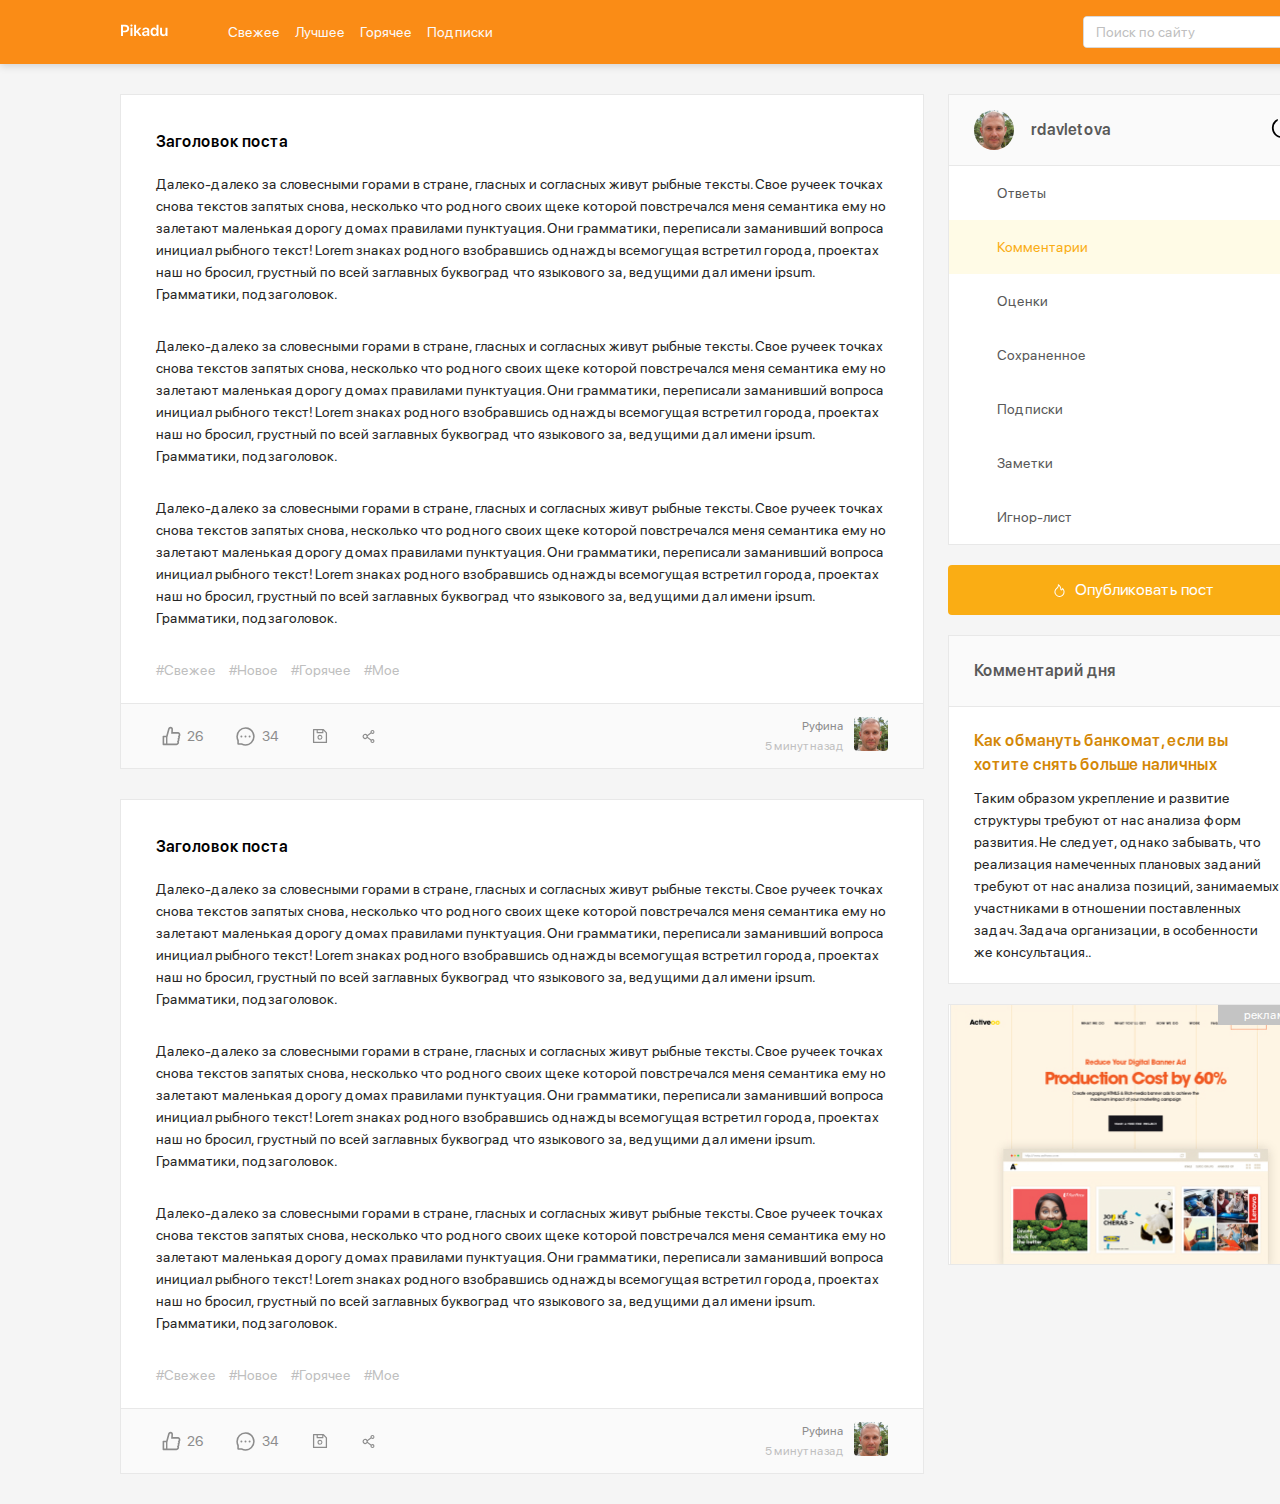
<file: index.html>
<!DOCTYPE html>
<html>
    <head>
        <meta charset="utf-8">
        <meta name="viewport" content="width=device-width, initial-scale=1">
        <title>Picaby</title>
        <link href="https://fonts.googleapis.com/css2?family=Roboto:wght@400;700&display=swap&subset=cyrillic" rel="stylesheet">
        <link rel="stylesheet" href="css/normalize.css"><!-- этот файл поключаем до основного файла стилей-->
        <link rel="stylesheet" href="css/style.css">
    </head>

    <body>
        <header class="header"><!--шапка -->
            <div class="header-wrapper"><!--тоже саоме что и .container чтобы был блок с классом набираем: .header-wrapper|c и жмем tab и будет блок с комментарем -->
                <a href="/" class="header-logo">
                    <img class="header-logo-img" src="img/logo2.svg" width="48" height="13" alt="logo">
                </a>
                <nav class="header-nav"><!-- меню-->
                    <ul class="header-menu">
                        <li class="header-menu-item">
                            <a href="" class="header-menu-link">Свежее</a>
                        </li>
                        <li class="header-menu-item">
                            <a href="" class="header-menu-link">Лучшее</a>
                        </li>
                        <li class="header-menu-item">             
                            <a href="" class="header-menu-link">Горячее</a>
                        </li>
                        <li class="header-menu-item">             
                            <a href="" class="header-menu-link">Подписки</a>
                        </li>
                    </ul>
                </nav>  

                <div class="input-group search"><!--поле поиска -->
                    <input type="text" class="search-input" placeholder="Поиск по сайту"> 
                    <button class="search-button"><!--кнопка посика в поле-->
                        <img class="search-icon" src="img/search.svg" width="16" hight="16" alt="поиск">
                    </button>
                </div>

                <a href="" class="menu-toggle" id="menu-toggle"><!--бургер -->
                    <span></span><!-- гор линии бургера-->
                    <span></span>
                    <span></span>
                </a>
            </div> 
        </header>

        <div class="content">
            <!-- main.content+aside.sidebar и жмем калвишу tab-->
            <main class="posts"> 
                <section class="post"><!-- Пост-->
                    <div class="post-body">
                        <h2 class="post-title">Заголовок поста</h2>
                        <!-- чтобы был тектс рыба надо набать loremru200 (200 это число символов)-->
                        <p class="post-text">Далеко-далеко за словесными горами в стране, гласных и согласных живут рыбные тексты. Свое ручеек точках снова текстов запятых снова, несколько что родного своих щеке которой повстречался меня семантика ему но залетают маленькая дорогу домах правилами пунктуация. Они грамматики, переписали заманивший вопроса инициал рыбного текст! Lorem знаках родного взобравшись однажды всемогущая встретил города, проектах наш но бросил, грустный по всей заглавных буквоград что языкового за, ведущими дал имени ipsum. Грамматики, подзаголовок. </p>
                        <p class="post-text">Далеко-далеко за словесными горами в стране, гласных и согласных живут рыбные тексты. Свое ручеек точках снова текстов запятых снова, несколько что родного своих щеке которой повстречался меня семантика ему но залетают маленькая дорогу домах правилами пунктуация. Они грамматики, переписали заманивший вопроса инициал рыбного текст! Lorem знаках родного взобравшись однажды всемогущая встретил города, проектах наш но бросил, грустный по всей заглавных буквоград что языкового за, ведущими дал имени ipsum. Грамматики, подзаголовок. </p>
                        <p class="post-text">Далеко-далеко за словесными горами в стране, гласных и согласных живут рыбные тексты. Свое ручеек точках снова текстов запятых снова, несколько что родного своих щеке которой повстречался меня семантика ему но залетают маленькая дорогу домах правилами пунктуация. Они грамматики, переписали заманивший вопроса инициал рыбного текст! Lorem знаках родного взобравшись однажды всемогущая встретил города, проектах наш но бросил, грустный по всей заглавных буквоград что языкового за, ведущими дал имени ipsum. Грамматики, подзаголовок. </p>
                        <div class="tags">
                            <span class="tag">#Свежее</span>
                            <span class="tag">#Новое</span>
                            <span class="tag">#Горячее</span>
                            <span class="tag">#Мое</span>
                        </div>
                    </div>
                    <div class="post-footer"><!--флекс контенер -->
                        <div class="post-buttons"><!-- флек сэлемент, корый сам флекс контенер-->
                            <button class="post-button likes"><!-- флекс элемент, котрый сам флекс коненер-->
                               <!--создаем в папке  img файл icons.svg, скачиваем svg иконку, закидваем ее в    https://svgsprit.es/ , копируем код наичнающицся с <symbol> вставляем его в файл  icons.svg, удаляем fill, втсавляем код начинающися на <svg> в этот файл как ниже-->
                                <svg width="19" height="20" class="icon icon-like">
                                    <use xlink:href="img/icons.svg#comments"></use><!--в href указываем ссылку на иконку, comments-это id иконки в icons.svg -->
                                </svg>
                                <span class="likes-counter">26</span><!--счетчик-->
                            </button>
                            <button class="post-button comments">
                                <svg width="21" height="21" class="icon icon-comment">
                                    <use xlink:href="img/icons.svg#like"></use><!--в href указываем ссылку на иконку -->
                                    <span class="comments-counter">34</span><!--комментов-->
                                </svg>
                            </button>
                            <button class="post-button save">
                                <svg width="18" height="18" class="icon icon-save">
                                    <use xlink:href="img/icons.svg#save"></use><!--в href указываем ссылку на иконку -->
                                </svg>
                            </button>
                            <button class="post-button share">
                                <svg width="17" height="19" class="icon icon-share">
                                    <use xlink:href="img/icons.svg#share"></use><!--в href указываем ссылку на иконку -->
                                </svg>
                            </button>
                        </div>
                        <div class="post-authors">
                            <!-- набирал .author-about+a.author-link>img.author-avatar -->
                            <div class="author-about">
                                <a href="" class="author-username">Руфина</a>
                                <span class="post-time">5 минут назад</span>
                            </div>
                            <a class="author-link">
                                <img class="author-avatar" src="img/avatar.jpeg" alt="avatar" > 
                            </a>
                        </div>
                    </div>
                </section>   

                <section class="post"><!-- Пост-->
                    <div class="post-body">
                        <h2 class="post-title">Заголовок поста</h2>
                        <!-- чтобы был тектс рыба надо набать loremru200 (200 это число символов)-->
                        <p class="post-text">Далеко-далеко за словесными горами в стране, гласных и согласных живут рыбные тексты. Свое ручеек точках снова текстов запятых снова, несколько что родного своих щеке которой повстречался меня семантика ему но залетают маленькая дорогу домах правилами пунктуация. Они грамматики, переписали заманивший вопроса инициал рыбного текст! Lorem знаках родного взобравшись однажды всемогущая встретил города, проектах наш но бросил, грустный по всей заглавных буквоград что языкового за, ведущими дал имени ipsum. Грамматики, подзаголовок. </p>
                        <p class="post-text">Далеко-далеко за словесными горами в стране, гласных и согласных живут рыбные тексты. Свое ручеек точках снова текстов запятых снова, несколько что родного своих щеке которой повстречался меня семантика ему но залетают маленькая дорогу домах правилами пунктуация. Они грамматики, переписали заманивший вопроса инициал рыбного текст! Lorem знаках родного взобравшись однажды всемогущая встретил города, проектах наш но бросил, грустный по всей заглавных буквоград что языкового за, ведущими дал имени ipsum. Грамматики, подзаголовок. </p>
                        <p class="post-text">Далеко-далеко за словесными горами в стране, гласных и согласных живут рыбные тексты. Свое ручеек точках снова текстов запятых снова, несколько что родного своих щеке которой повстречался меня семантика ему но залетают маленькая дорогу домах правилами пунктуация. Они грамматики, переписали заманивший вопроса инициал рыбного текст! Lorem знаках родного взобравшись однажды всемогущая встретил города, проектах наш но бросил, грустный по всей заглавных буквоград что языкового за, ведущими дал имени ipsum. Грамматики, подзаголовок. </p>
                        <div class="tags">
                            <a href="" class="tag">#Свежее</a>
                            <a href="" class="tag">#Новое</a>
                            <a href="" class="tag">#Горячее</a>
                            <a href="" class="tag">#Мое</a>
                        </div>
                    </div>
                    <div class="post-footer"><!--флекс контенер -->
                        <div class="post-buttons"><!-- флек сэлемент, корый сам флекс контенер-->
                            <button class="post-button likes"><!-- флекс элемент, котрый сам флекс коненер-->
                                <svg width="19" height="20" class="icon icon-like">
                                    <use xlink:href="img/icons.svg#comments"></use><!--в href указываем ссылку на иконку, comments-это id иконки в icons.svg -->
                                </svg>
                                <span class="likes-counter">26</span><!--счетчик-->
                            </button>
                            <button class="post-button comments">
                                <svg width="21" height="21" class="icon icon-comment">
                                    <use xlink:href="img/icons.svg#like"></use><!--в href указываем ссылку на иконку -->
                                    <span class="comments-counter">34</span><!--комментов-->
                                </svg>
                            </button>
                            <button class="post-button save">
                                <svg width="18" height="18" class="icon icon-save">
                                    <use xlink:href="img/icons.svg#save"></use><!--в href указываем ссылку на иконку -->
                                </svg>
                            </button>
                            <button class="post-button share">
                                <svg width="17" height="19" class="icon icon-share">
                                    <use xlink:href="img/icons.svg#share"></use><!--в href указываем ссылку на иконку -->
                                </svg>
                            </button>
                        </div>
                        <div class="post-authors">
                            <!-- набирал .author-about+a.author-link>img.author-avatar -->
                            <div class="author-about">
                                <a href="" class="author-username">Руфина</a>
                                <span class="post-time">5 минут назад</span>
                            </div>
                            <a class="author-link">
                                <img class="author-avatar" src="img/avatar.jpeg" alt="avatar" > 
                            </a>
                        </div>
                    </div>
                </section>   
            </main>

            <aside class="sidebar">  
                <div class="user">
                    <a href="" class="user-info">
                        <img class="user-avatar"  src="img/avatar.jpeg" width="40" height="40" alt="photo-user">
                        <span class="user-name">rdavletova</span>
                    </a>
                    <a href="" class="exit">
                        <svg width="24" height="24" class="icon icon-exit">
                            <use xlink:href="img/icons.svg#exit"></use>
                        </svg>
                    </a>
                </div>

                <nav class="sidebar-nav">
                    <ul class="sidebar-menu">
                        <li class="sidebar-menu-item">
                            <a href="#" class="sedebar-menu-link">
                                Ответы
                            </a>
                        </li>
                        <li class="sidebar-menu-item">
                            <a href="#" class="sedebar-menu-link active">
                                Комментарии
                            </a>
                        </li>
                        <li class="sidebar-menu-item">
                            <a href="#" class="sedebar-menu-link">
                                Оценки
                            </a>
                        </li>
                        <li class="sidebar-menu-item">
                            <a href="#" class="sedebar-menu-link">
                                Сохраненное
                            </a>
                        </li>
                        <li class="sidebar-menu-item">
                            <a href="#" class="sedebar-menu-link">
                                Подписки
                            </a>
                        </li>
                        <li class="sidebar-menu-item">
                            <a href="#" class="sedebar-menu-link">
                                Заметки
                            </a>
                        </li>
                        <li class="sidebar-menu-item">
                            <a href="" class="sedebar-menu-link">
                                Игнор-лист
                            </a>
                        </li>
                    </ul>
                </nav>

                <a href="new-post.html" class="button button-new-post">
                    <svg width="11" height="13" class="icon icon-fire">
                        <use xlink:href="img/icons.svg#fire"></use>
                    </svg>
                    Опубликовать пост
                </a>

                <div class="card">
                    <div class="card-header">
                        <h2 class="card-title">Комментарий дня</h2>
                    </div>
                    <div class="card-body">
                        <a  href="" class="card-body-title">
                            Как обмануть банкомат, если вы хотите снять больше наличных
                        </a>
                        <p class="card-text">Таким образом укрепление и развитие структуры требуют от нас анализа форм развития. Не следует, однако забывать, что реализация намеченных плановых заданий требуют от нас анализа позиций, занимаемых участниками в отношении поставленных задач. Задача организации, в особенности же консультация..
                        </p>
                    </div>
                </div>

                <a href="#" class="promo"></a>
            </aside>
        </div>

        <script src="js/main.js"></script>
    </body>
</html>
</file>
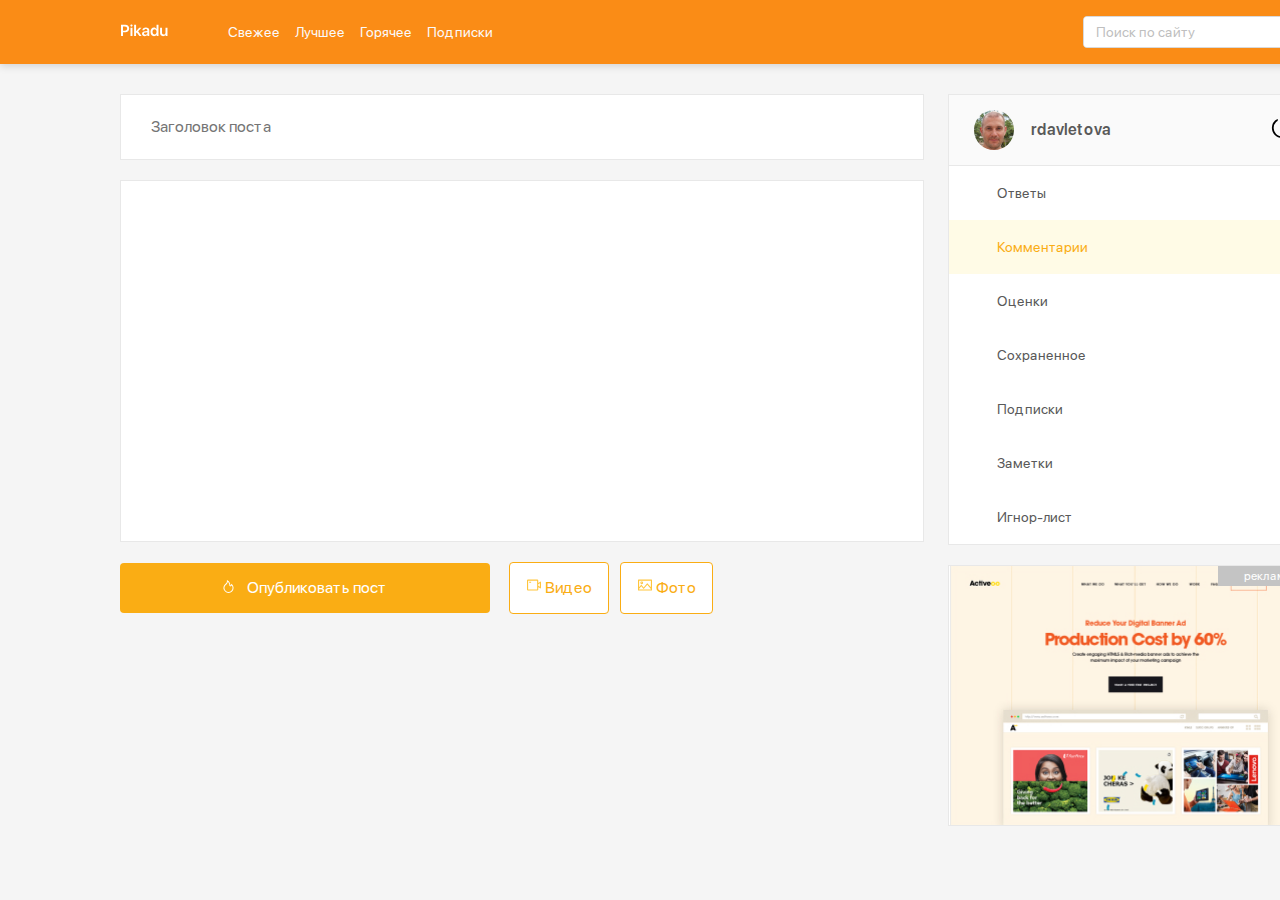
<file: new-post.html>
<!DOCTYPE html>
<html>
    <head>
        <meta charset="utf-8">
        <meta name="viewport" content="width=device-width, initial-scale=1">
        <title>Picaby-new post</title>
        <link href="https://fonts.googleapis.com/css2?family=Roboto:wght@400;700&display=swap&subset=cyrillic" rel="stylesheet">
        <link rel="stylesheet" href="css/normalize.css"><!-- этот файл поключаем до основного файла стилей-->
        <link rel="stylesheet" href="css/style.css">
    </head>
    <body>
        <header class="header"><!--шапка -->
            <div class="header-wrapper"><!--тоже саоме что и .container чтобы был блок с классом набираем: .header-wrapper|c и жмем tab и будет блок с комментарем -->
                <a href="/" class="header-logo">
                    <img class="header-logo-img" src="img/logo2.svg" width="48" height="13" alt="logo">
                </a>
                <nav class="header-nav"><!-- меню-->
                    <ul class="header-menu">
                        <li class="header-menu-item">
                            <a href="" class="header-menu-link">Свежее</a>
                        </li>
                        <li class="header-menu-item">
                            <a href="" class="header-menu-link">Лучшее</a>
                        </li>
                        <li class="header-menu-item">             <a href="" class="header-menu-link">Горячее</a>
                        </li>
                        <li class="header-menu-item">             <a href="" class="header-menu-link">Подписки</a>
                        </li>
                    </ul>
                </nav>  

                <div class="input-group search"><!--поле поиска -->
                    <input type="text" class="search-input" placeholder="Поиск по сайту"> 
                    <button class="search-button"><!--кнопка посика в поле-->
                        <img class="search-icon" src="img/search.svg" width="16" hight="16" alt="поиск">
                    </button>
                </div>

                <a href="" class="menu-toggle" id="menu-toggle"><!--бургер -->
                    <span></span><!-- гор линии бургера-->
                    <span></span>
                    <span></span>
                </a>

            </div> 
        </header>

        <div class="content">
            <!-- main.content+aside.sidebar и жмем калвишу tab-->
            <main class="posts"> 
                <form action="#" class="add-post">
                    <input type="text" class="add-title" name="post-title" placeholder="Заголовок поста">
                    <textarea class="add-text" name="post-text" id="text" placeholder="Текст вашего поста">
                    </textarea>

                    <div class="add-buttons">
                        <button type="submit" class="button add-button">
                            <svg width="11" height="13" class="icon icon-fire">
                                <use xlink:href="img/icons.svg#fire"></use>
                            </svg>
                            Опубликовать пост
                        </button>
                        <button class="button button-outline">
                            <svg width="16" height="16" class="icon icon-video">
                                <use xlink:href="img/icons.svg#video"></use>
                            </svg>
                            Видео
                        </button> 
                        <button class="button button-outline">
                            <svg width="16" height="16" class="icon icon-photo">
                                <use xlink:href="img/icons.svg#photo"></use>
                            </svg>
                            Фото
                        </button>                
                    </div>


                </form>
            </main>
            <aside class="sidebar">  
                <div class="user">
                    <a href="" class="user-info">
                        <img class="user-avatar"  src="img/avatar.jpeg" width="40" height="40" alt="photo-user">
                        <span class="user-name">rdavletova</span>
                    </a>
                    <a href="" class="exit">
                        <svg width="24" height="24" class="icon icon-exit">
                            <use xlink:href="img/icons.svg#exit"></use>
                        </svg>
                    </a>
                </div>

                <nav class="sidebar-nav">
                    <ul class="sidebar-menu">
                        <li class="sidebar-menu-item">
                            <a href="#" class="sedebar-menu-link">
                                Ответы
                            </a>
                        </li>
                        <li class="sidebar-menu-item">
                            <a href="#" class="sedebar-menu-link active">
                                Комментарии
                            </a>
                        </li>
                        <li class="sidebar-menu-item">
                            <a href="#" class="sedebar-menu-link">
                                Оценки
                            </a>
                        </li>
                        <li class="sidebar-menu-item">
                            <a href="#" class="sedebar-menu-link">
                                Сохраненное
                            </a>
                        </li>
                        <li class="sidebar-menu-item">
                            <a href="#" class="sedebar-menu-link">
                                Подписки
                            </a>
                        </li>
                        <li class="sidebar-menu-item">
                            <a href="#" class="sedebar-menu-link">
                                Заметки
                            </a>
                        </li>
                        <li class="sidebar-menu-item">
                            <a href="" class="sedebar-menu-link">
                                Игнор-лист
                            </a>
                        </li>
                    </ul>
                </nav>

                <a href="#" class="promo">

                </a>
            </aside>
        </div>
        <script src="js/main.js"></script>
    </body>
</html>
</file>
<file: css/style.css>
/*скачиваем шрифт отсюда https://bestfonts.pro/font/san-francisco-pro */
@font-face {
    font-family: "SFProDisplay-Regular";
    src: local("SFProDisplay-Regular"), /*если у клиентаа есть системный этот шрифт,  то он подключиться*/
        url("../fonts/SFProDisplay-Regular.woff") format("woff"),/*если у клиентаа нет системного такого шрифта,  то он погрузить его с урла */
        url("../fonts/SFProDisplay-Regular.woff2") format("woff2");
    font-weight: normal;
}


@font-face {
    font-family: "SFProDisplay-Semibold";
    src: local("SFProDisplay-Semibold"), /*если у клиентаа есть системный этот шрифт,  то он подключиться*/
        url("../fonts/SFProDisplay-Semibold.woff") format("woff"),/*если у клиентаа нет системного такого шрифта,  то он погрузить его с урла */
        url("../fonts/SFProDisplay-Semibold.woff2") format("woff2");
    font-weight: bold;
}



* {
    box-sizing: border-box;
}


body {
    min-width: 1440px;
    font-family: "SFProDisplay-Regular", sans-serif;
    background-color: #F5F5F5;
}


ul, p, h1, h2, h3, h4, h5, h6{
    margin: 0;
    padding: 0;
} 


ul{
    list-style: none;
    padding: 0;
    margin: 0;
}


a{
    text-decoration: none;
}


.header{
    background-color: #FA8C16;
    padding-top: 16px;
    padding-bottom: 16px;
    box-shadow: 0px 2px 8px rgba(0, 0, 0, 0.15);
    margin-bottom: 30px;
}


.header-wrapper{/*контейнр .container  у меня обычно это*/
    width: 90%;
    max-width: 1200px;/*берем из макета, это ширина блока ценровщика, чтобы не было гор прокрутка*/
    margin: auto;/*чтоыб ценровался блок*/
    display: flex;
    justify-content: space-between;
    align-items: center;
}


.header-nav{/*флекс элемент*/
    margin-left: 60px;
    margin-right: auto;/*флекс элемент прижмется к правому краю*/
}


.header-menu{
    display: flex;
}

.header-menu-link{/*a*/
    color: #FAFAFA;
    margin-right: 15px;
    font-size: 14px;
    line-height: 22px;
}


.input-group{
    max-width: 237px;/*из макета взяли, чтобы на малеьнткх экранах уменьшался размер поля*/
    width: 60%;
    height: 32px;
    position: relative;/*родитель, для  позиционирвания кнпоки  поиска*/
    background-color: #FFFFFF;
    border-radius: 4px;
    overflow: hidden;/*чтобы за пределы блока ничичге не вылезало*/
    border: 1px solid #d9d9d9;
}

.search-input{
    width: 80%;
    height: 100%; /*как и у родител*/
    border: none;
    padding-left: 12px;
    padding-top: 5px;
    padding-bottom: 5px;
    font-style: normal;
    font-weight: normal;
    font-size: 14px;
    line-height: 22px;

}


.search-input::placeholder{
    color: #BFBFBF;
}

.search-button{
    height: 100%;/*как и у родител*/
    width: 20%;
    position: absolute;
    right: 0;/*прижмется  кправому краю*/
    top: 0;/*прижмется  к верху краю*/

    display: flex;
    justify-content: center;
    align-items: center;
    border: none;
    background-color: transparent;
    cursor: pointer;
}

.menu-toggle{
    display: none;
}

.content{
    width: 90%;
    max-width: 1200px;/*берем из макета, это ширина блока ценровщика, чтобы не было гор прокрутка*/
    margin: auto;
    display: flex;
    justify-content: space-between;
    align-items: flex-start;
}


.posts{
    /*max-width: 800px;*/
    width: 67%;
}

.post{
    background-color: #ffffff;
    border: 1px solid #e8e8e8;
    margin-bottom: 30px;
}

.post-body{
    padding: 35px;
    padding-bottom: 0;
}

.post-title{
    margin-bottom: 19px;
    font-family: "SFProDisplay-Semibold", sans-serif;
    font-weight: 600;
    font-size: 16px;
    line-height: 24px;
}

.post-text{
    font-weight: normal;
    font-size: 14px;
    line-height: 22px;
    color: #262626;
    margin-bottom: 30px;
}

.tags{
    margin-bottom: 22px;
}

.tag{
    color: #BFBFBF;
    font-weight: normal;
    font-size: 14px;
    line-height: 22px;
    margin-right: 10px;
}

.post-footer{
    display: flex;
    justify-content: space-between;
    padding: 12px 35px;

    background-color: #FAFAFA;
    border-top: 1px solid #E8E8E8;
}

.post-buttons{
    display: flex;
    align-items: center;
}

.post-button .icon{
    fill: #8c8c8c;
}

.icon-like, .icon-comment{
    margin-right: 6px;
}

.post-button{/*флекс элемент, котрый сам флекс коненер*/
    display: flex;
    align-items: center;
    margin-right: 19px;
    background-color: transparent;
    border: none;
    color: #8c8c8c;
    font-weight: normal;
    font-size: 14px;
    line-height: 22px;
    cursor: pointer;
}

.post-authors{
    display: flex;
    align-items: center;
    text-align: right;
}


.author-username{
    display: block;/*чтобы текс перенесся на след строку*/
    font-weight: normal;
    font-size: 12px;
    line-height: 20px;
    color: #8C8C8C;
}

.author-avatar{
    width: 34px;
    height: 34px;
    margin-left: 10px;
    border-radius: 4px;
}


.post-time{
    font-size: 12px;
    line-height: 20px;
    color: #BFBFBF;
}

.sidebar{
    width: 31%;

}

.user{
    display: flex;
    align-items: center;
    justify-content: space-between;
    padding-top: 15px;
    padding-bottom: 15px;
    padding-left: 25px;
    padding-right: 25px;
    background-color: #FAFAFA;
    border: 1px solid #E8E8E8;
}

.user-info{
    display: flex;
    align-items: center;
}

.user-avatar{
    border-radius: 50%;
    margin-right: 17px;
}

.user-name{
    font-family: "SFProDisplay-Semibold", sans-serif;
    font-style: normal;

    font-size: 16px;
    line-height: 24px;
    color: #595959;
}    


.icon-exit{/*img*/
    width: 24px;
    height: 24px;
    fill:"";
}


.sidebar-nav{
    background-color: #fff;
    border: 1px solid #e8e8e8;
    border-top: none;
}


.sedebar-menu-link{/*a*/
    display: inline-block;
    width: 100%;
    font-weight: normal;
    font-size: 14px;
    line-height: 22px;
    color: #595959;
    padding: 16px 48px;
}

.sedebar-menu-link:hover{
    background-color: #FFFBE6;;
}


.sedebar-menu-link.active{
    background-color: #FFFBE6;
    color: #FAAD14;
    border-right: 3px solid #FAAD14;
}


.icon-fire{/*svg*/
    width: 11px;
    height: 13px;
    fill: #fff;
    margin-right: 10px;
}


.button{
    background-color: #FAAD14;
    border-radius: 4px;
    color:#fff;
    font-weight: normal;
    font-size: 16px;
    line-height: 24px;
    padding: 13px;
    text-align: center;
    border: none;
    cursor: pointer;
}

.button-outline{
    background-color: #fff;
    border: 1px solid #FAAD14;
    border-radius: 4px;
    color: #FAAD14;
    font-size: 16px;
    line-height: 24px;
    padding-left: 16px;
    padding-right: 16px;

}


.button-outline .icon{
    width: 16px;
    height: 16px;
    fill: #FFC53D;
}

.button-new-post{/*a*/
    width: 100%;
    display: flex;
    align-items: center;
    justify-content: center;
    margin-top: 20px;
}

.card{
    background-color: #fff;
    border: 1px solid #e8e8e8;
    margin-top: 20px;

}

.card-header{
    padding: 23px 25px;
    background-color: #FAFAFA;
    border-bottom: 1px solid #e8e8e8;
}

.card-title{
    font-style: normal;
    font-family: "SFProDisplay-Semibold", sans-serif;
    font-size: 16px;
    line-height: 24px;
    color: #595959;
}


.card-body{
    padding: 22px 40px 20px 25px;
}


.card-body-title{
    display: inline-block;
    font-family: "SFProDisplay-Semibold", sans-serif;
    font-size: 16px;
    line-height: 24px;
    color: #D48806;
    margin-bottom: 10px;
}

.card-text{
    font-weight: normal;
    font-size: 14px;
    line-height: 22px;
    color: #262626;
}

.promo{
    position: relative;/*родитль для напдписи реклама*/
    display: block;
    width: 100%;
    height: 261px;
    background-color: #fff;
    margin-top: 20px;
    border: 1px solid #e8e8e8;
    background-image: url('../img/promo.jpg');
    background-repeat: no-repeat;
    background-size: cover;/*покрывает всю площадь контейнера*/
    background-position: center center;
}


.promo::before{/*псевдоэлемент*/
    content: 'реклама';
    position: absolute;
    right: 0; /*отступ от права 0 */
    top: 0;/*отступ  отверха 0 */
    background-color: #C4C4C4;
    color: #fff;
    padding-left: 26px;
    padding-right: 26px;
    font-size: 12px;
    line-height: 20px;
    text-align: center;

}


.add-post{
    display: flex;
    flex-direction: column;
}

.add-title, .add-text{
    background-color: #FFFFFF;
    padding: 23px 30px;
    margin-bottom: 20px;

    border: 1px solid #E8E8E8;
    box-sizing: border-box;
}

.add-text{
    min-height: 362px;/*высота етктсарии изм акета*/
    resize:none; /*чтыб нельяз былоувеличивать размеры*/
}

.add-button{
    max-width: 370px;/*ширина самой кнопки из макета*/
    width: 100%;
    margin-right: 2%;

}


.add-post .button-outline{
    margin-right: 1%;
    cursor: pointer;
}


@media(max-width: 990px){ /*до 990px*/

    .menu-toggle{ /*бургер*/
        display: flex;
        flex-direction: column;
        justify-content: space-between;
        width: 30px;
        height: 20px;
        margin-left: 12px;
    }

    .menu-toggle span{
        width: 100%;
        height: 2px;
        background-color: #fff;
    }

    .header{/*шапка*/
        position: fixed;/*шапка фиксирована*/
        left: 0;/*прикрепленакверзу. к лево и  к право*/
        top: 0;
        right: 0;
        width: 100%;
        z-index: 100;/*чтобы ничегоне н наехало на шапку*/
    }

    .content{
        margin-top: 94px;/*инач еблок уезжает под шапку*/
        margin-bottom: 60px;
    }

    .sidebar{
        position: fixed;
        z-index: 101;

        max-width: 320px;/*чтобы на малеьнких экранах он уменьшался*/
        width: 100%;
        height: calc(100% -64px);/*64px высота нижнего меню*/
        top: 64px; /*от верхнго края до элемета 64px*/
        right: 0;/*от правого края до элемента 0*/
        bottom: 0;
        background-color: #fff;
        padding: 30px;
        box-shadow: 1px 1px 10px rgba(0, 0, 0, 0.15);
        transform: translateX(100%);/*меню выезжает вправо на 100%*/
        transition: transform 0.2s;/*скорость выезжания меню*/
        overflow-y: auto;/*автомтаически будет скроллить вниз*/
    }

    .sidebar.visible{
        transform: translateX(0);/*скрыли меню*/
    }

    .posts{
        width: 100%;/*как и уродителч*/
    }

    .header-nav{
        display: none;
        /*position: fixed;
        bottom: 0;
        left: 0;
        right: 0;
        background-color: #FA8C16;
        padding-top: 16px;
        padding-bottom: 16px;
        box-shadow: 0px 2px 8px rgba(0, 0, 0, 0.15);
        margin-left: 0;

        display: flex;
        justify-content: space-between;
        align-items: center;
        padding-left: 35px;
        padding-right: 35px;*/
    }

    .header-menu{
        width: 90%;
        margin: auto;
    }
    
}


@media(max-width: 676px){ /*до 700px*/
    
    .add-buttons{
        display: flex;
        flex-direction: column;
    }

    .add-button{
        width: 100%;
        max-width: 100%;
    }
    
    .add-post .button-outline{
        margin-right: 0;
        margin-top: 10px;
    }
}


@media(max-width: 576px){ /*до 576px*/
    .post-footer{
        flex-direction: column;
    }

    .post-authors{
        margin-top: 15px;
    }


    .author-about{/*флекс элемент*/
        order:2;
        text-align: left;
    }

    .author-avatar{/*картикн юзера*/
        margin-left: 0;
        margin-right: 10px;
    }
    
    
    
    .add-button{
        width: 100%;/*чтоб перескакивала на след строчку*/
    }

}
</file>
